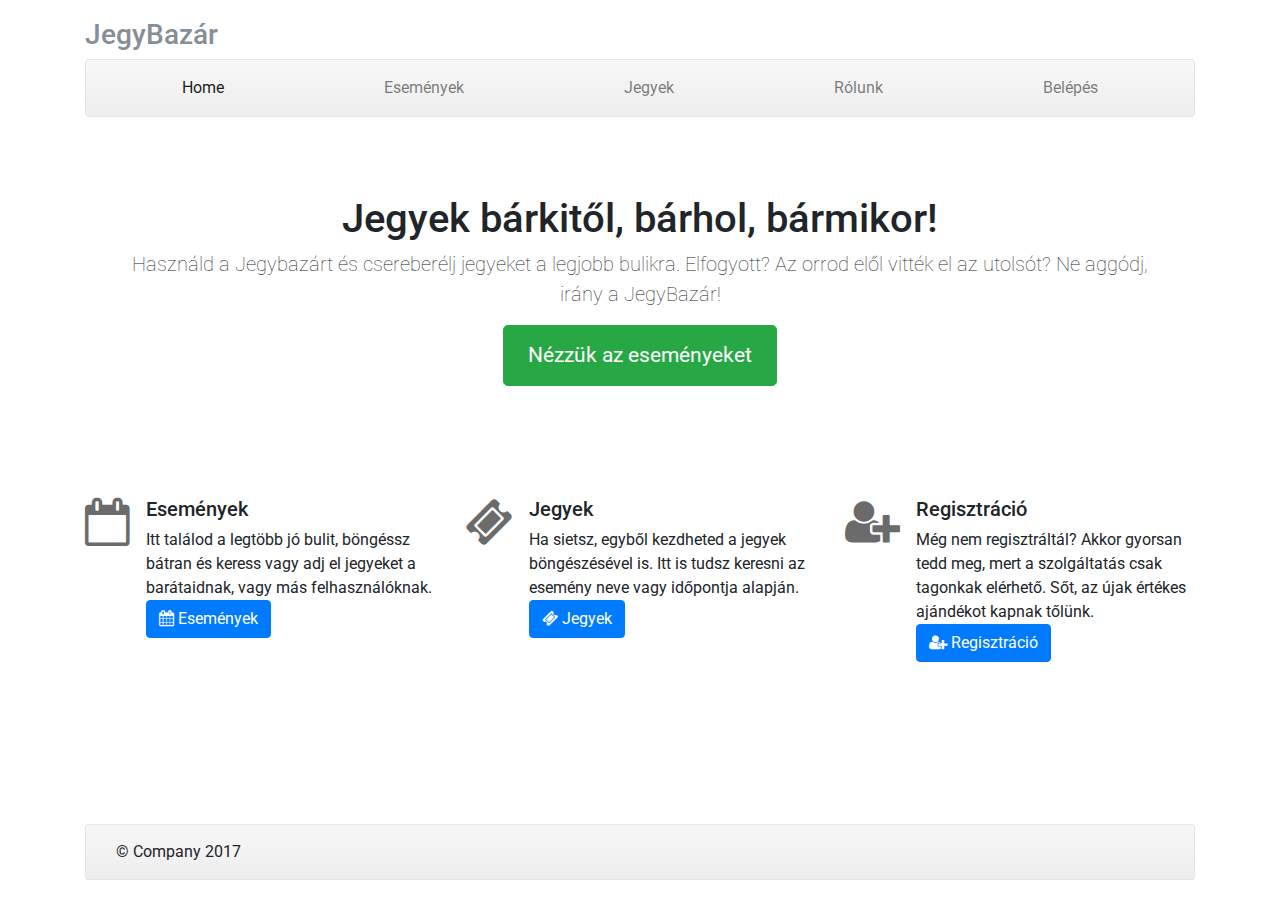
<file: index.html>
<!DOCTYPE html>
<html>

<head>
  <meta charset="utf-8">
  <meta name="viewport" content="width=device-width, initial-scale=1, shrink-to-fit=no">
  <meta name="description" content="">
  <meta name="author" content="">

  <title>JegyBazár</title>

  <!-- Bootstrap core CSS -->
  <link href="lib/bootstrap/css/bootstrap.min.css" rel="stylesheet">

  <!-- Custom styles for this template -->
  <link href="css/style.css" rel="stylesheet">

</head>

<body>

  <div class="container">

    <div class="masthead">
      <h3 class="text-muted">JegyBazár</h3>

      <nav class="navbar navbar-expand-md navbar-light bg-light rounded mb-3">
        <button class="navbar-toggler" type="button" data-toggle="collapse" data-target="#navbarCollapse" aria-controls="navbarCollapse" aria-expanded="false" aria-label="Toggle navigation">
            <span class="navbar-toggler-icon"></span>
          </button>
        <div class="collapse navbar-collapse" id="navbarCollapse">
          <ul class="navbar-nav text-md-center nav-justified w-100">
            <li class="nav-item active">
              <a class="nav-link" href="index.html">Home <span class="sr-only">(current)</span></a>
            </li>
            <li class="nav-item">
              <a class="nav-link" data-prop="opacity" data-value="0" data-speed="1000" href="events.html">Események</a>
            </li>
            <li class="nav-item">
              <a class="nav-link" data-prop="opacity" data-value="0.5" data-speed="1500" href="tickets.html">Jegyek</a>
            </li>
            <li class="nav-item">
              <a class="nav-link" href="about.html">Rólunk</a>
            </li>
            <li class="nav-item">
              <a class="nav-link" href="login.html">Belépés</a>
            </li>
          </ul>
        </div>
      </nav>
    </div>

    <!-- Jumbotron -->
    <div class="jumbotron">
      <h1>Jegyek bárkitől, bárhol, bármikor!</h1>
      <p class="lead">Használd a Jegybazárt és csereberélj jegyeket a legjobb bulikra. Elfogyott? Az orrod elől vitték el az utolsót? Ne aggódj, irány a JegyBazár!
      </p>
      <p>
        <a class="btn btn-lg btn-success" href="events.html" role="button">
                Nézzük az eseményeket
            </a>
      </p>
    </div>

    <!-- Example row of columns -->
    <div class="row">
      <!-- Events object. -->
      <div class="media col-lg-4">
        <i class="fa fa-calendar-o d-flex mr-3 home-media-icon" aria-hidden="true"></i>
        <div class="media-body">
          <h5 class="mt-0">Események</h5> Itt találod a legtöbb jó bulit, böngéssz bátran és keress vagy adj el jegyeket a barátaidnak, vagy más felhasználóknak.
          <p>
            <a class="btn btn-primary" href="events.html" role="button">
                <i class="fa fa-calendar" aria-hidden="true"></i> Események
              </a>
          </p>
        </div>
      </div>
      <!-- Tickets. -->
      <div class="media col-lg-4">
        <i class="fa fa-ticket d-flex mr-3 home-media-icon" aria-hidden="true"></i>
        <div class="media-body">
          <h5 class="mt-0">Jegyek</h5> Ha sietsz, egyből kezdheted a jegyek böngészésével is. Itt is tudsz keresni az esemény neve vagy időpontja alapján.
          <p>
            <a class="btn btn-primary" href="tickets.html" role="button">
                <i class="fa fa-ticket" aria-hidden="true"></i> Jegyek
              </a>
          </p>
        </div>
      </div>
      <!-- Registration. -->
      <div class="media col-lg-4">
        <i class="fa fa-user-plus d-flex mr-3 home-media-icon" aria-hidden="true"></i>
        <div class="media-body">
          <h5 class="mt-0">Regisztráció</h5> Még nem regisztráltál? Akkor gyorsan tedd meg, mert a szolgáltatás csak tagonkak elérhető. Sőt, az újak értékes ajándékot kapnak tőlünk.
          <p>
            <a class="btn btn-primary" href="register.html" role="button">
                <i class="fa fa-user-plus" aria-hidden="true"></i> Regisztráció
              </a>
          </p>
        </div>
      </div>
    </div>


  </div>
  <!-- /container -->

  <div class="container footer-container">
    <!-- Site footer -->
    <footer class="footer">
      <p>&copy; Company 2017</p>
    </footer>
  </div>


  <!-- Bootstrap core JavaScript
    ================================================== -->
  <!-- Placed at the end of the document so the pages load faster -->
  <script src="https://ajax.googleapis.com/ajax/libs/jquery/3.3.1/jquery.min.js"></script>
  <script src="lib/popper.min.js"></script>
  <script src="lib/bootstrap/js/bootstrap.min.js"></script>
  <script src="js/main.js">

  </script>
</body>

</html>
</file>
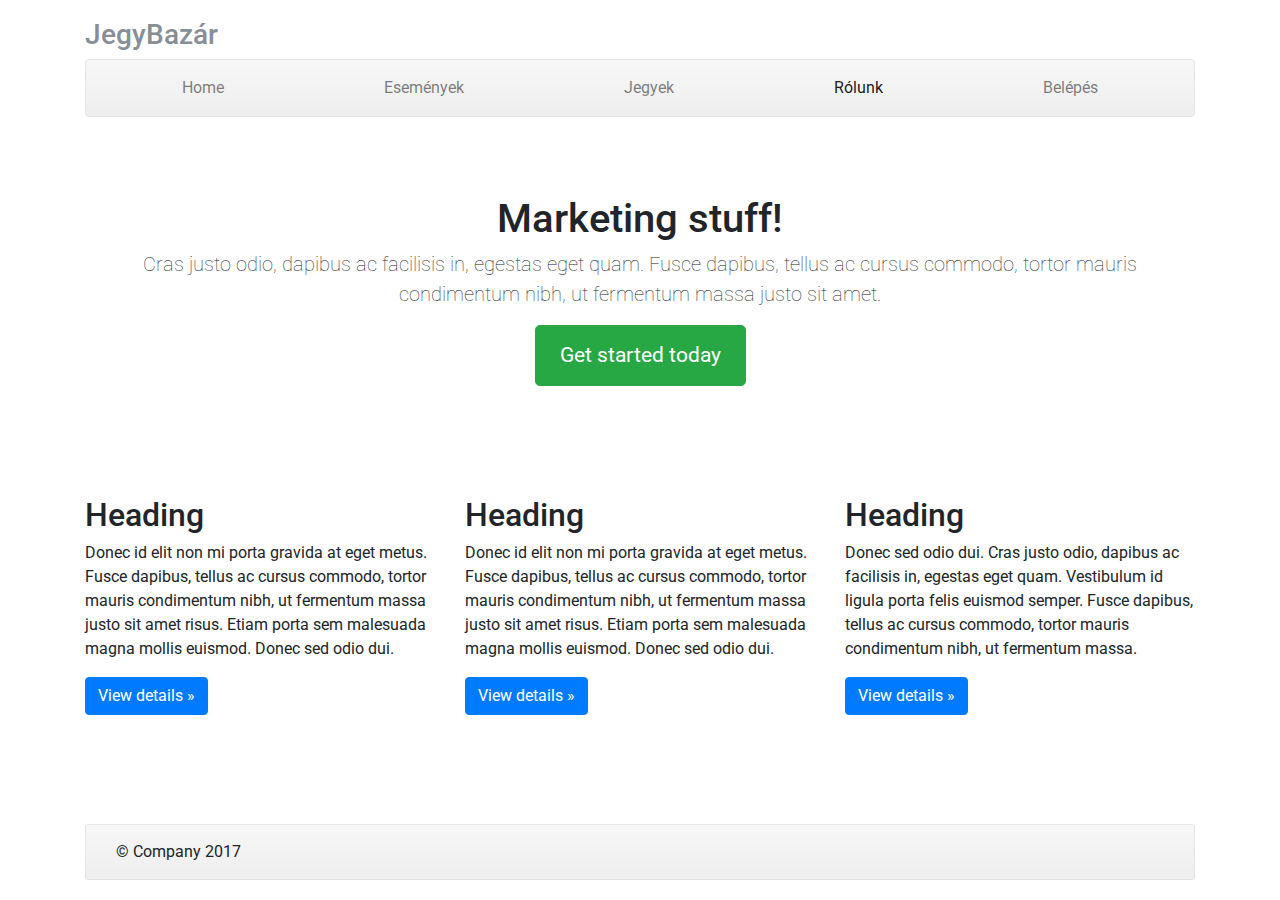
<file: about.html>
<!DOCTYPE html>
<html>
  <head>
    <meta charset="utf-8">
    <meta name="viewport" content="width=device-width, initial-scale=1, shrink-to-fit=no">
    <meta name="description" content="">
    <meta name="author" content="">

    <title>JegyBazár</title>

    <!-- Bootstrap core CSS -->
    <link href="lib/bootstrap/css/bootstrap.min.css" rel="stylesheet">

    <!-- Custom styles for this template -->
    <link href="css/style.css" rel="stylesheet">
  </head>

  <body>

    <div class="container">

      <div class="masthead">
        <h3 class="text-muted">JegyBazár</h3>

        <nav class="navbar navbar-expand-md navbar-light bg-light rounded mb-3">
          <button class="navbar-toggler" type="button" data-toggle="collapse" data-target="#navbarCollapse" aria-controls="navbarCollapse" aria-expanded="false" aria-label="Toggle navigation">
            <span class="navbar-toggler-icon"></span>
          </button>
          <div class="collapse navbar-collapse" id="navbarCollapse">
            <ul class="navbar-nav text-md-center nav-justified w-100">
              <li class="nav-item">
                <a class="nav-link" href="index.html">Home <span class="sr-only">(current)</span></a>
              </li>
              <li class="nav-item">
                <a class="nav-link" href="events.html">Események</a>
              </li>
              <li class="nav-item">
                <a class="nav-link" href="tickets.html">Jegyek</a>
              </li>
              <li class="nav-item active">
                <a class="nav-link" href="about.html">Rólunk</a>
              </li>
              <li class="nav-item">
                <a class="nav-link" href="login.html">Belépés</a>
              </li>
            </ul>
          </div>
        </nav>
      </div>

      <!-- Jumbotron -->
      <div class="jumbotron">
        <h1>Marketing stuff!</h1>
        <p class="lead">Cras justo odio, dapibus ac facilisis in, egestas eget quam. Fusce dapibus, tellus ac cursus commodo, tortor mauris condimentum nibh, ut fermentum massa justo sit amet.</p>
        <p><a class="btn btn-lg btn-success" href="#" role="button">Get started today</a></p>
      </div>

      <!-- Example row of columns -->
      <div class="row">
        <div class="col-lg-4">
          <h2>Heading</h2>
          <p>Donec id elit non mi porta gravida at eget metus. Fusce dapibus, tellus ac cursus commodo, tortor mauris condimentum nibh, ut fermentum massa justo sit amet risus. Etiam porta sem malesuada magna mollis euismod. Donec sed odio dui. </p>
          <p><a class="btn btn-primary" href="#" role="button">View details &raquo;</a></p>
        </div>
        <div class="col-lg-4">
          <h2>Heading</h2>
          <p>Donec id elit non mi porta gravida at eget metus. Fusce dapibus, tellus ac cursus commodo, tortor mauris condimentum nibh, ut fermentum massa justo sit amet risus. Etiam porta sem malesuada magna mollis euismod. Donec sed odio dui. </p>
          <p><a class="btn btn-primary" href="#" role="button">View details &raquo;</a></p>
        </div>
        <div class="col-lg-4">
          <h2>Heading</h2>
          <p>Donec sed odio dui. Cras justo odio, dapibus ac facilisis in, egestas eget quam. Vestibulum id ligula porta felis euismod semper. Fusce dapibus, tellus ac cursus commodo, tortor mauris condimentum nibh, ut fermentum massa.</p>
          <p><a class="btn btn-primary" href="#" role="button">View details &raquo;</a></p>
        </div>
      </div>

    </div> <!-- /container -->

    <div class="container footer-container">
      <!-- Site footer -->
      <footer class="footer">
        <p>&copy; Company 2017</p>
      </footer>
    </div>


    <!-- Bootstrap core JavaScript
    ================================================== -->
    <!-- Placed at the end of the document so the pages load faster -->
    <!-- <script src="lib/jquery-3.2.1.slim.min.js"></script> -->
    <script src="https://ajax.googleapis.com/ajax/libs/jquery/3.3.1/jquery.min.js"></script>
    <script src="lib/popper.min.js"></script>
    <script src="lib/bootstrap/js/bootstrap.min.js"></script>
  </body>
</html>
</file>
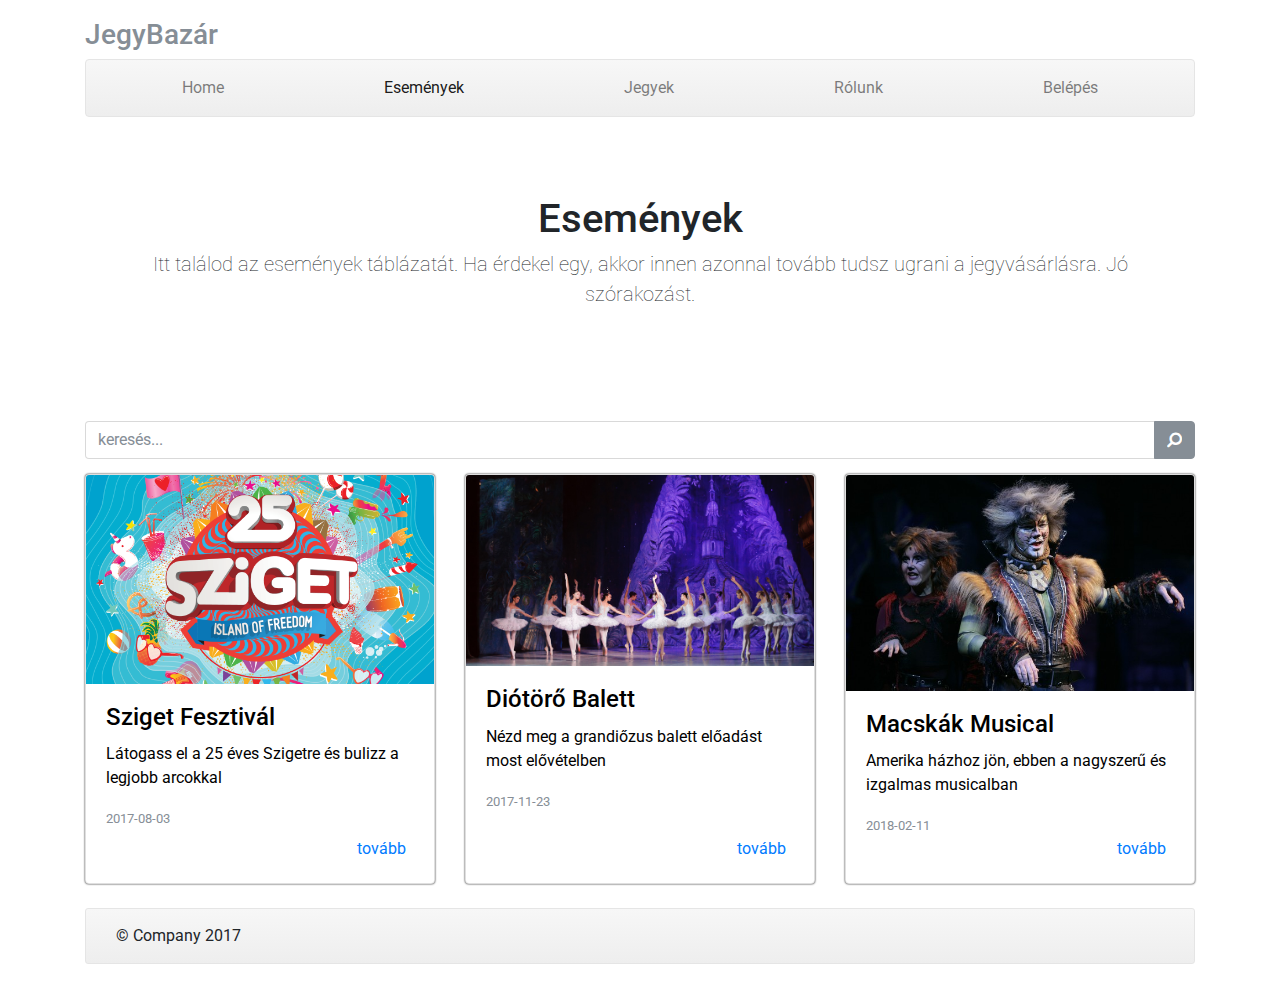
<file: events.html>
<!DOCTYPE html>
<html>
  <head>
    <meta charset="utf-8">
    <meta name="viewport" content="width=device-width, initial-scale=1, shrink-to-fit=no">
    <meta name="description" content="">
    <meta name="author" content="">

    <title>JegyBazár | Események</title>

    <!-- Bootstrap core CSS -->
    <link href="lib/bootstrap/css/bootstrap.min.css" rel="stylesheet">

    <!-- Custom styles for this template -->
    <link href="css/style.css" rel="stylesheet">
  </head>

  <body>

    <div class="container">

      <div class="masthead">
        <h3 class="text-muted">JegyBazár</h3>

        <nav class="navbar navbar-expand-md navbar-light bg-light rounded mb-3">
          <button class="navbar-toggler" type="button" data-toggle="collapse" data-target="#navbarCollapse" aria-controls="navbarCollapse" aria-expanded="false" aria-label="Toggle navigation">
            <span class="navbar-toggler-icon"></span>
          </button>
          <div class="collapse navbar-collapse" id="navbarCollapse">
            <ul class="navbar-nav text-md-center nav-justified w-100">
              <li class="nav-item">
                <a class="nav-link" href="index.html">Home <span class="sr-only">(current)</span></a>
              </li>
              <li class="nav-item active">
                <a class="nav-link" href="events.html">Események</a>
              </li>
              <li class="nav-item">
                <a class="nav-link" href="tickets.html">Jegyek</a>
              </li>
              <li class="nav-item">
                <a class="nav-link" href="about.html">Rólunk</a>
              </li>
              <li class="nav-item">
                <a class="nav-link" href="login.html">Belépés</a>
              </li>
            </ul>
          </div>
        </nav>
      </div>

      <!-- Jumbotron -->
      <div class="jumbotron">
        <h1>Események</h1>
        <p class="lead">Itt találod az események táblázatát.
          Ha érdekel egy, akkor innen azonnal tovább tudsz ugrani a
          jegyvásárlásra. Jó szórakozást.
        </p>
        <p></p>
      </div>

      <div class="row events-search-row">
        <div class="col-12">
          <div class="input-group">
            <input type="text" class="form-control" placeholder="keresés..." aria-label="keresés">
            <span class="input-group-btn">
              <button class="btn btn-secondary" type="button">
                <i class="fa fa-search"></i>
              </button>
            </span>
          </div>
        </div>
      </div>

      <!-- Example row of columns -->
      <!--
      <div class="row">
          <table class="table table-striped">
              <thead>
                <tr>
                  <th>#</th>
                  <th>Esemény</th>
                  <th>Időpont</th>
                  <th>Helyszín</th>
                  <th></th>
                </tr>
              </thead>
              <tbody>
                <tr>
                  <th scope="row">1</th>
                  <td>Sziget Fesztivál</td>
                  <td>2018-08-03</td>
                  <td>Hajógyári Sziget</td>
                  <td>
                    <a href="#" class="btn btn-primary btn-sm">
                      tovább <i class="fa fa-arrow-right" aria-hidden="true"></i>
                    </a>
                  </td>
                </tr>
                <tr>
                  <th scope="row">2</th>
                  <td>Diótörő</td>
                  <td>2017-10-21</td>
                  <td>Operaház</td>
                  <td>
                    <a href="#" class="btn btn-primary btn-sm">
                      tovább <i class="fa fa-arrow-right" aria-hidden="true"></i>
                    </a>
                  </td>
                </tr>
                <tr>
                  <th scope="row">3</th>
                  <td>Macskák</td>
                  <td>2017-10-22</td>
                  <td>Vígszínház</td>
                  <td>
                    <a href="#" class="btn btn-primary btn-sm">
                      tovább <i class="fa fa-arrow-right" aria-hidden="true"></i>
                    </a>
                  </td>
                </tr>
              </tbody>
            </table>
      </div>
      -->

    <div class="card-deck events-card-deck">
      <a href="tickets.html?event=1" class="card col-4">
          <img class="card-img-top" src="img/sziget.png" alt="Card image cap">
          <div class="card-body">
            <h4 class="card-title">Sziget Fesztivál</h4>
            <p class="card-text">Látogass el a 25 éves Szigetre és bulizz a legjobb arcokkal</p>
            <p class="card-text"><small class="text-muted">2017-08-03</small></p>
            <button class="btn btn-link float-right">tovább</button>
          </div>
        </a>
        <a href="tickets.html?event=2" class="card col-4">
          <img class="card-img-top" src="img/diotoro.jpg" alt="Card image cap">
          <div class="card-body">
            <h4 class="card-title">Diótörő Balett</h4>
            <p class="card-text">Nézd meg a grandiőzus balett előadást most elővételben</p>
            <p class="card-text"><small class="text-muted">2017-11-23</small></p>
            <p><button class="btn btn-link float-right">tovább</button></p>
          </div>
        </a>
        <a href="tickets.html?event=3" class="card col-4">
          <img class="card-img-top" src="img/macskak.jpg" alt="Card image cap">
          <div class="card-body">
            <h4 class="card-title">Macskák Musical</h4>
            <p class="card-text">Amerika házhoz jön, ebben a nagyszerű és izgalmas musicalban</p>
            <p class="card-text"><small class="text-muted">2018-02-11</small></p>
            <p><button class="btn btn-link float-right">tovább</button></p>
          </div>
        </a>
    </div>

    </div> <!-- /container -->

    <div class="container footer-container">
      <!-- Site footer -->
      <footer class="footer">
        <p>&copy; Company 2017</p>
      </footer>
    </div>


    <!-- Bootstrap core JavaScript
    ================================================== -->
    <!-- Placed at the end of the document so the pages load faster -->
    <!-- <script src="lib/jquery-3.2.1.slim.min.js"></script> -->
    <script src="https://ajax.googleapis.com/ajax/libs/jquery/3.3.1/jquery.min.js"></script>
    <script src="lib/popper.min.js"></script>
    <script src="lib/bootstrap/js/bootstrap.min.js"></script>
    <script src="js/main.js"></script>
  </body>
</html>
</file>
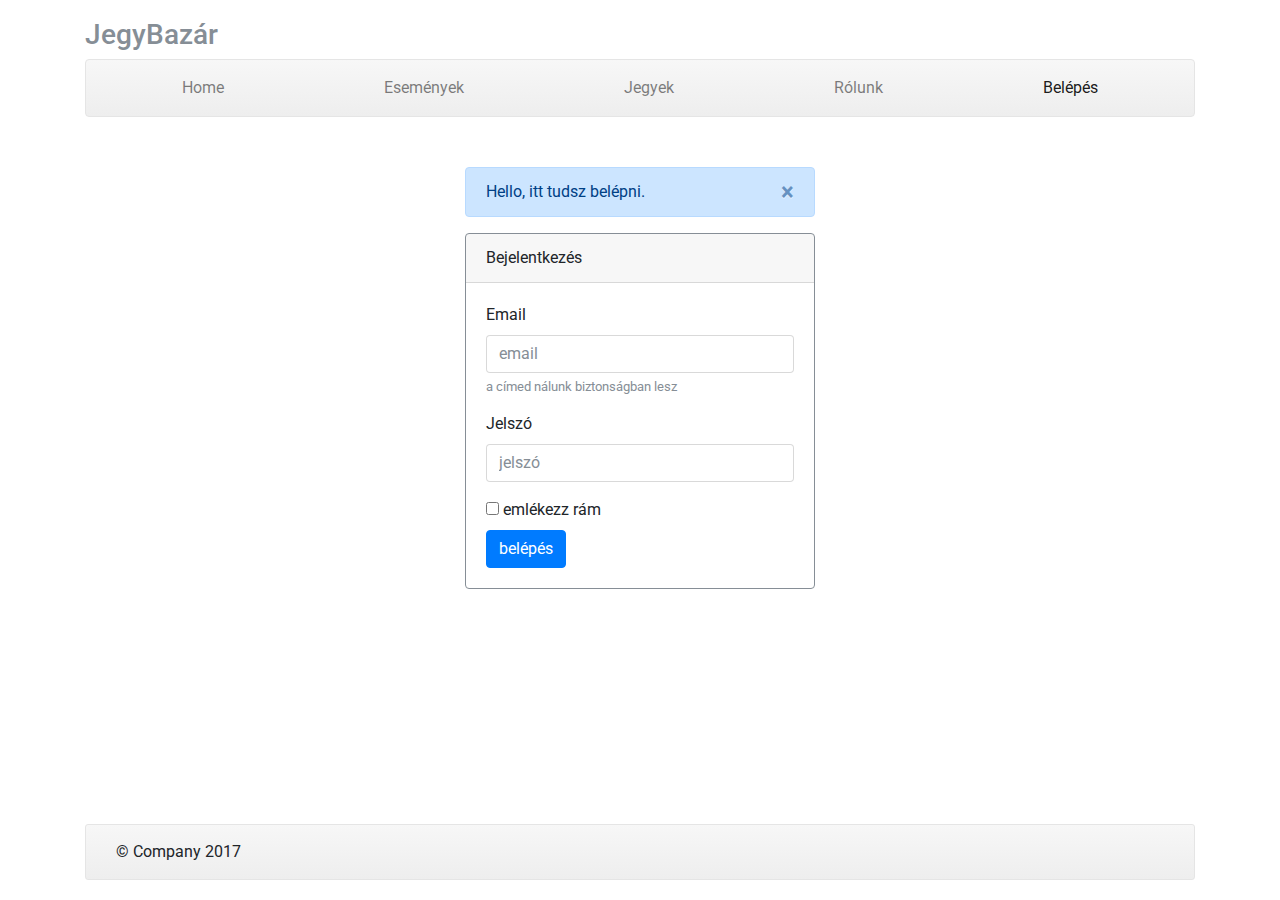
<file: login.html>
<!DOCTYPE html>
<html>
  <head>
    <meta charset="utf-8">
    <meta name="viewport" content="width=device-width, initial-scale=1, shrink-to-fit=no">
    <meta name="description" content="">
    <meta name="author" content="">

    <title>JegyBazár | Bejelentkezés</title>

    <!-- Bootstrap core CSS -->
    <link href="lib/bootstrap/css/bootstrap.min.css" rel="stylesheet">

    <!-- Custom styles for this template -->
    <link href="css/style.css" rel="stylesheet">
  </head>

  <body>

    <div class="container">

      <div class="masthead">
        <h3 class="text-muted">JegyBazár</h3>

        <nav class="navbar navbar-expand-md navbar-light bg-light rounded mb-3">
          <button class="navbar-toggler" type="button" data-toggle="collapse" data-target="#navbarCollapse" aria-controls="navbarCollapse" aria-expanded="false" aria-label="Toggle navigation">
            <span class="navbar-toggler-icon"></span>
          </button>
          <div class="collapse navbar-collapse" id="navbarCollapse">
            <ul class="navbar-nav text-md-center nav-justified w-100">
              <li class="nav-item">
                <a class="nav-link" href="index.html">Home <span class="sr-only">(current)</span></a>
              </li>
              <li class="nav-item">
                <a class="nav-link" href="events.html">Események</a>
              </li>
              <li class="nav-item">
                <a class="nav-link" href="tickets.html">Jegyek</a>
              </li>
              <li class="nav-item">
                <a class="nav-link" href="about.html">Rólunk</a>
              </li>
              <li class="nav-item active">
                <a class="nav-link" href="login.html">Belépés</a>
              </li>
            </ul>
          </div>
        </nav>
      </div>

      <!-- Login form. -->
      <div class="row justify-content-center row-login-form">
        <div class="col-10 col-sm-8 col-md-6 col-lg-4">
          <!-- Alert message. -->
          <div class="alert alert-primary alert-dismissible fade show" role="alert">
            <button type="button" class="close" data-dismiss="alert" aria-label="Close">
              <span aria-hidden="true">&times;</span>
            </button>
            <span class="alert-message">Hello, itt tudsz belépni.</span>
          </div>

          <div class="card border-secondary">
            <div class="card-header">Bejelentkezés</div>
            <div class="card-body">
              <form id="loginForm" novalidate>
                <div class="form-group">
                  <label for="loginEmail">Email</label>
                  <input title="hibás email cím" name="loginEmail" type="email" class="form-control" id="loginEmail" placeholder="email">
                  <small id="emailHelp" class="form-text text-muted">a címed nálunk biztonságban lesz</small>
                </div>
                <div class="form-group">
                  <label for="loginPassword">Jelszó</label>
                  <input name="loginPassword" type="password" class="form-control" id="loginPassword" placeholder="jelszó">
                </div>
                <div class="form-check">
                  <label class="form-check-label">
                    <input name="rememberMe" type="checkbox" class="form-check-input">
                    emlékezz rám
                  </label>
                </div>
                <button type="submit" class="btn btn-primary">belépés</button>
              </form>
            </div>
          </div>


        </div>
      </div>
      <!-- /Login form. -->

    </div> <!-- /container -->

    <div class="container footer-container">
      <!-- Site footer -->
      <footer class="footer">
        <p>&copy; Company 2017</p>
      </footer>
    </div>


    <!-- Bootstrap core JavaScript
    ================================================== -->
    <!-- Placed at the end of the document so the pages load faster -->
    <!-- <script src="lib/jquery-3.2.1.slim.min.js"></script> -->
    <script src="https://ajax.googleapis.com/ajax/libs/jquery/3.3.1/jquery.min.js"></script>
    <script src="lib/popper.min.js"></script>
    <script src="lib/bootstrap/js/bootstrap.min.js"></script>
    <script src="js/main.js">

    </script>
  </body>
</html>
</file>
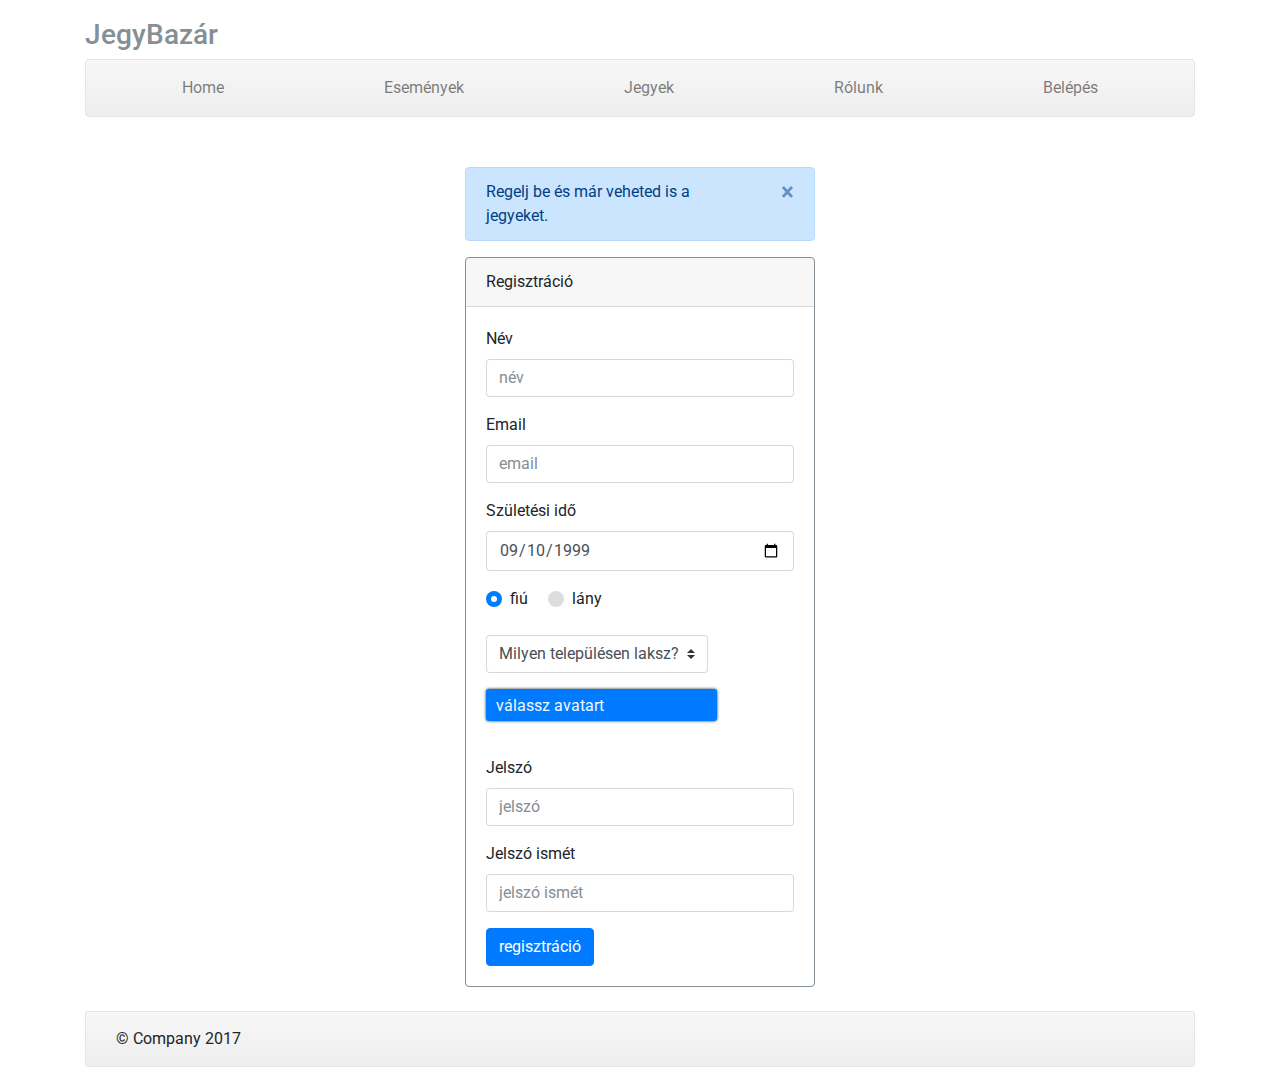
<file: register.html>
<!DOCTYPE html>
<html>
  <head>
    <meta charset="utf-8">
    <meta name="viewport" content="width=device-width, initial-scale=1, shrink-to-fit=no">
    <meta name="description" content="">
    <meta name="author" content="">

    <title>JegyBazár | Regisztráció</title>

    <!-- Bootstrap core CSS -->
    <link href="lib/bootstrap/css/bootstrap.min.css" rel="stylesheet">

    <!-- Custom styles for this template -->
    <link href="css/style.css" rel="stylesheet">
  </head>

  <body>

    <div class="container">

      <div class="masthead">
        <h3 class="text-muted">JegyBazár</h3>

        <nav class="navbar navbar-expand-md navbar-light bg-light rounded mb-3">
          <button class="navbar-toggler" type="button" data-toggle="collapse" data-target="#navbarCollapse" aria-controls="navbarCollapse" aria-expanded="false" aria-label="Toggle navigation">
            <span class="navbar-toggler-icon"></span>
          </button>
          <div class="collapse navbar-collapse" id="navbarCollapse">
            <ul class="navbar-nav text-md-center nav-justified w-100">
              <li class="nav-item">
                <a class="nav-link" href="index.html">Home <span class="sr-only">(current)</span></a>
              </li>
              <li class="nav-item">
                <a class="nav-link" href="events.html">Események</a>
              </li>
              <li class="nav-item">
                <a class="nav-link" href="tickets.html">Jegyek</a>
              </li>
              <li class="nav-item">
                <a class="nav-link" href="about.html">Rólunk</a>
              </li>
              <li class="nav-item">
                <a class="nav-link" href="login.html">Belépés</a>
              </li>
            </ul>
          </div>
        </nav>
      </div>

      <!-- Login form. -->
      <div class="row justify-content-center row-login-form">
        <div class="col-10 col-sm-8 col-md-6 col-lg-4">
          <!-- Alert message. -->
          <div class="alert alert-primary alert-dismissible fade show" role="alert">
            <button type="button" class="close" data-dismiss="alert" aria-label="Close">
              <span aria-hidden="true">&times;</span>
            </button>
            Regelj be és már veheted is a jegyeket.
          </div>

          <div class="card border-secondary">
            <div class="card-header">Regisztráció</div>
            <div class="card-body">
              <form id="registerForm">
                <div class="form-group">
                  <label for="registerName">Név</label>
                  <input required name="registerName" class="form-control" id="registerName" placeholder="név">
                </div>
                <div class="form-group">
                  <label for="registerEmail">Email</label>
                  <input required name="registerEmail" type="email" class="form-control" id="registerEmail" placeholder="email">
                </div>

                <div class="form-group">
                  <label for="birthDate">Születési idő</label>
                  <input name="registerBirthDate" type="date" class="form-control" id="birthDate"
                    value="1999-09-10" max="2000-01-01" required>
                </div>

                <div class="form-group">
                    <label class="custom-control custom-radio">
                      <input id="radio1" name="sex" type="radio" value="1" class="custom-control-input" checked>
                      <span class="custom-control-indicator"></span>
                      <span class="custom-control-description">fiú</span>
                    </label>
                    <label class="custom-control custom-radio">
                      <input id="radio2" name="sex" type="radio" value="2" class="custom-control-input">
                      <span class="custom-control-indicator"></span>
                      <span class="custom-control-description">lány</span>
                    </label>
                </div>
                <div class="form-group">
                    <select name="location" class="custom-select">
                      <option value="notset" selected>Milyen településen laksz?</option>
                      <option value="1">Főváros</option>
                      <option value="2">Megyeszékhely</option>
                      <option value="3">Kistelepülés</option>
                    </select>
                </div>

                <div class="form-group">
                    <label class="cherry-custom-file">
                      <input name="avatar" type="file" id="file2">
                      <span class="file-name">válassz avatart</span>
                    </label>
                </div>

                <div class="form-group">
                  <label for="registerPassword">Jelszó</label>
                  <input
                    pattern="(?=.*\d)(?=.*[a-z])(?=.*[A-Z]).{8,20}" required
                    title="kis, nagybetű és szám, legalább nyolc karakter hosszan"
                    name="registerPassword" type="password" class="form-control" id="registerPassword" placeholder="jelszó">
                </div>
                <div class="form-group">
                  <label for="registerPassword2">Jelszó ismét</label>
                  <input name="registerPassword2" required type="password" class="form-control" id="registerPassword2" placeholder="jelszó ismét">
                </div>
                <button type="submit" class="btn btn-primary">regisztráció</button>
              </form>
            </div>
          </div>


        </div>
      </div>
      <!-- /Login form. -->

    </div> <!-- /container -->

    <div class="container footer-container">
      <!-- Site footer -->
      <footer class="footer">
        <p>&copy; Company 2017</p>
      </footer>
    </div>


    <!-- Bootstrap core JavaScript
    ================================================== -->
    <!-- Placed at the end of the document so the pages load faster -->
    <!-- <script src="lib/jquery-3.2.1.slim.min.js"></script> -->
    <script src="https://ajax.googleapis.com/ajax/libs/jquery/3.3.1/jquery.min.js"></script>
    <script src="lib/popper.min.js"></script>
    <script src="lib/bootstrap/js/bootstrap.min.js"></script>
    <script src="js/main.js"></script>
  </body>
</html>
</file>
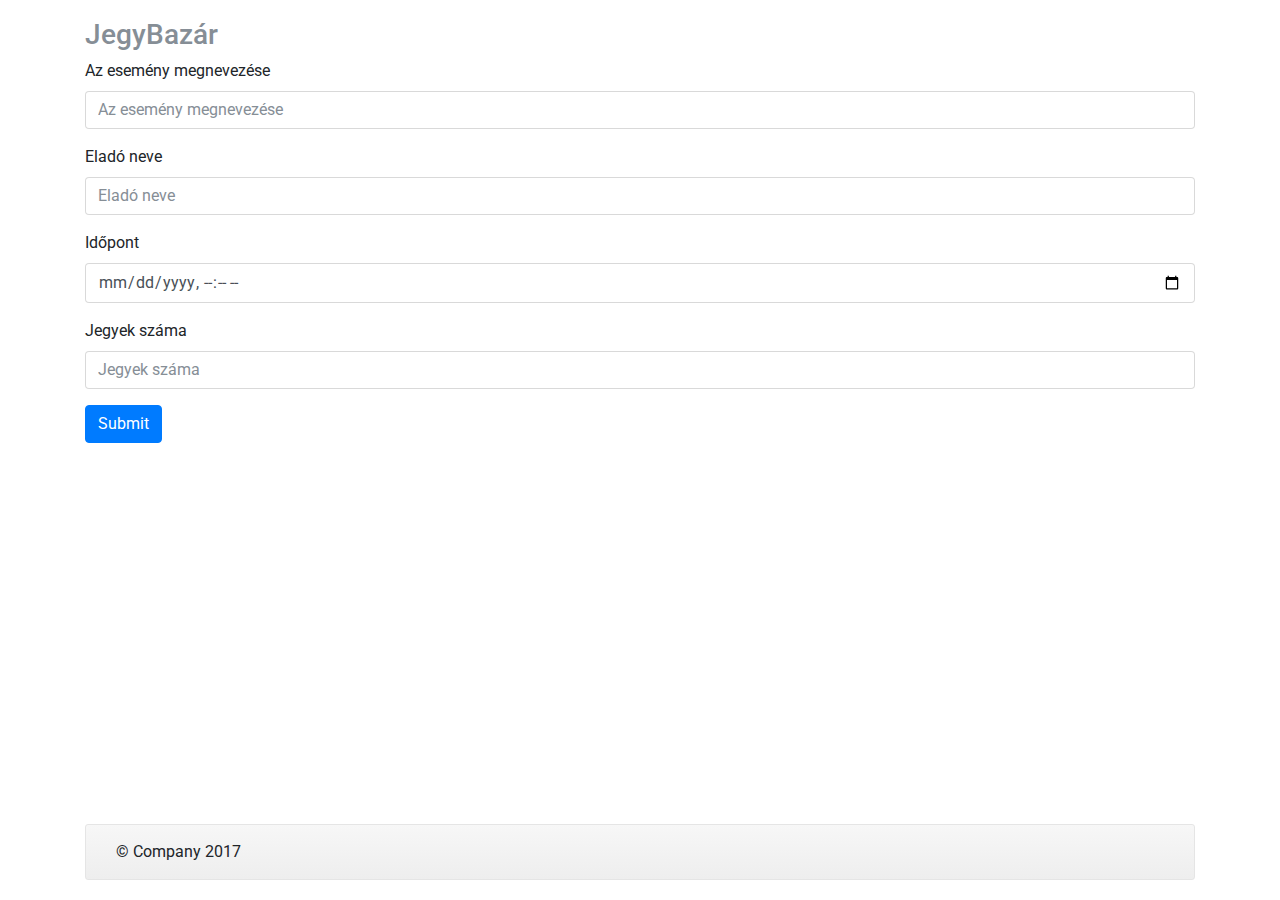
<file: playground/new_ticket.html>
<!DOCTYPE html>
<html>

<head>
  <meta charset="utf-8">
  <meta name="viewport" content="width=device-width, initial-scale=1, shrink-to-fit=no">
  <meta name="description" content="">
  <meta name="author" content="">

  <title>JegyBazár</title>

  <!-- Bootstrap core CSS -->
  <link href="../lib/bootstrap/css/bootstrap.min.css" rel="stylesheet">

  <!-- Custom styles for this template -->
  <link href="../css/style.css" rel="stylesheet">
</head>

<body>

  <div class="container">

    <div class="masthead">
      <h3 class="text-muted">JegyBazár</h3>
    </div>
    <form id="new-ticket-form" novalidate>
      <div class="form-group">
        <label for="event-name">Az esemény megnevezése</label>
        <input type="text" class="form-control" id="event-name" name="event" aria-describedby="emailHelp" placeholder="Az esemény megnevezése" required>
      </div>
      <div class="form-group">
        <label for="seller-name">Eladó neve</label>
        <input type="text" class="form-control" id="seller-name" name="seller" placeholder="Eladó neve" required>
      </div>
      <div class="form-group">
        <label for="time">Időpont</label>
        <input type="datetime-local" class="form-control" id="time" name="time" placeholder="Időpont" required>
      </div>
      <div class="form-group">
        <label for="pcs">Jegyek száma</label>
        <input type="number" class="form-control" id="pcs" name="pcs" placeholder="Jegyek száma" required>
      </div>
      <button type="submit" class="btn btn-primary">Submit</button>
    </form>
    <!--  teszt adatok lekérdezése -->
    <div id="ticket-list">
      <pre></pre>
    </div>
    <!--  end teszt adatok lekérdezése -->
  </div>
  <!-- /container -->

  <div class="container footer-container">
    <!-- Site footer -->
    <footer class="footer">
      <p>&copy; Company 2017</p>
    </footer>
  </div>

  <div class="templates" style="display:none;">
    <table>
      <tr class="ticket-row">
        <td></td>
        <td data-toggle="tooltip" data-html="true" data-placement="bottom" title="<strong>Még 3 napig lehet licitálni</strong><br/>az esemény megtekintéséhez kattints ide">
          <a href="event.html?id=1">Sziget fesztivál</a></td>
        <td>2018.08.03. 13:00</td>
        <td class="d-none d-md-table-cell">Példa Jóska</td>
        <td class="text-right d-none d-md-table-cell">3 db.</td>
        <td>
          <a href="bid.html?id=1">tovább a licithez</a>
        </td>
      </tr>
    </table>
  </div>

  <!-- Bootstrap core JavaScript
    ================================================== -->
  <!-- Placed at the end of the document so the pages load faster -->
  <!-- <script src="lib/jquery-3.2.1.slim.min.js"></script> -->
  <script src="https://ajax.googleapis.com/ajax/libs/jquery/3.3.1/jquery.min.js"></script>
  <script src="../lib/popper.min.js"></script>
  <script src="../lib/bootstrap/js/bootstrap.min.js"></script>
  <script src="../js/main.js"></script>
  <script type="text/javascript">
    //  távoli server url
    var RESTURL = "http://localhost:3000";

    function showAlert( beforeElem, type, text) {
      var formAlertId = "form-alert";

      $("#"+formAlertId).remove();

      $('<div class="alert alert-' + type + '" id="' + formAlertId + '" role="alert">' + text + '</div>')
        .insertBefore(beforeElem).fadeIn();

      setTimeout(function () {
        $("#"+formAlertId).fadeOut( function () {
          $(this).remove();
        });
      }, 3000);
    }

    function refreshTicketList() {
      $.getJSON(RESTURL+"/tickets?_sort=id&_order=desc").done(
        function ( ticketList) {
          $("#ticket-list > pre")[0].innerText = JSON.stringify(ticketList, null, 2);
      });
    }

    function disableButton( button ) {
      button.prop("disabled", true);
    }

    function enableButton( button ) {
      button.prop("disabled", false);
    }

    function disableInputs( inputs ) {
      inputs.prop("disabled",true);
    }

    function enableInputs( inputs ) {
      inputs.prop("disabled",false);
    }

    $(document).ready( function () {

      // adatok kiiratása a form alá
      refreshTicketList();

      $("#new-ticket-form").submit(
        function(event) {
          // beépített submit esemény megállítása
          event.preventDefault();

          // jquery form elem
          var newTicketFormElem = $(this);
          // bongeszo native form elem
          var newTicketFormNativElem = newTicketFormElem[0];

          // check html5 validator beindítása, mi kezeljük le
          if (newTicketFormNativElem.checkValidity() === true) {
            // Itt valid az űrlapom
            var serializedFormArray = newTicketFormElem.serializeArray();
            var data = {};
            $(serializedFormArray).each( function( index, elem) {
              data[elem["name"]] = elem["value"];
            });

            var inputs = $("input", newTicketFormElem);
            var button = $("button", newTicketFormElem);
            disableInputs(inputs);
            disableButton(button);

            $.ajax({
              type: "POST",
              url: RESTURL+"/tickets",
              "data": data,
              dataType: "json"
            }).done(function( returnData){
              console.log("returnData =>", returnData);
              newTicketFormElem.removeClass("was-validated");
              newTicketFormNativElem.reset();
              enableInputs(inputs);
              enableButton(button);
              showAlert(newTicketFormElem,"success","Sikeres mentés");
              refreshTicketList();
            }).fail(function( ){
              enableInputs(inputs);
              enableButton(button);
              showAlert(newTicketFormElem,"warning","Hiba a szerveren!");
            });

          }

          if (newTicketFormElem.hasClass("was-validated") === false) {
            newTicketFormElem.addClass("was-validated");
          }
        }
      );
    });
  </script>
</body>

</html>
</file>
<file: css/style.css>
@import url('https://fonts.googleapis.com/css?family=Roboto');
@import url('../lib/font-awesome-4.7.0/css/font-awesome.min.css');
body {
    padding-top: 20px;
    padding-bottom: 100px;
    font-family: 'Roboto', sans-serif;
    position: absolute;
    top: 0;
    right: 0;
    left: 0;
    min-height: 100%;
  }

.container {
  position: relative;
}

.footer-container {
  position: absolute;
  bottom: 0;
  left: 0;
  right: 0;
}

footer.footer {
  padding: 15px 15px 15px 30px;
  margin: 20px 0;
  border: 1px solid #e5e5e5;
  bottom: 0;
  width: 100%;
  background-image: linear-gradient(to bottom, #f7f7f7 0%,#eee 100%);
  border-radius: 3px;
}

footer.footer p {
  margin: 0;
}

  /* Main marketing message and sign up button */
  .jumbotron {
    text-align: center;
    background-color: transparent;
  }
  .jumbotron .btn {
    padding: 14px 24px;
    font-size: 21px;
  }

  .navbar {
    background-image: -webkit-gradient(linear, left top, left bottom, from(#f7f7f7),to(#eee));
    background-image: -webkit-linear-gradient(top, #f7f7f7 0%,#eee 100%);
    background-image: -o-linear-gradient(top, #f7f7f7 0%,#eee 100%);
    background-image: linear-gradient(to bottom, #f7f7f7 0%,#eee 100%);
    border: 1px solid #e5e5e5;
  }

  @media (min-width: 768px) {
    .navbar-nav {
      display: -webkit-box;
      display: -webkit-flex;
      display: -ms-flexbox;
      display: flex;
    }

    .navbar-nav .nav-item {
      -webkit-box-flex: 1;
      -webkit-flex: 1 0 auto;
          -ms-flex: 1 0 auto;
              flex: 1 0 auto;
    }
  }

  /* Responsive: Portrait tablets and up */
  @media screen and (min-width: 768px) {
    /* Remove the padding we set earlier */
    .masthead,
    .marketing,
    .footer {
      padding-right: 0;
      padding-left: 0;
    }
  }

  .lead {
    font-weight: 100;
  }

  /* Home page elements. */
  .home-media-icon {
    font-size: 48px;
    color: #6B6B6B;
  }

  /* Login page. */
  .row-login-form {
    margin-top: 50px;
  }

  .cherry-custom-file {
    height: 32px;
    background-color: #007bff;
    width: 75%;
    border-radius: 3px;
    box-shadow: 0 0 3px;
  }
  .cherry-custom-file input {
    height: 0;
    visibility: hidden;
  }

  .cherry-custom-file .file-name {
    position: relative;
    top: -22px;
    left: 10px;
    color: aliceblue;
  }

  /* Events page. */
  .events-card-deck .card {
    box-shadow: 0 0 2px;
    color: black;
    position: relative;
    padding: 0 0 10px 0;
  }
  .events-card-deck .card:hover {
    cursor: pointer;
    box-shadow: 1px 1px 6px;
    text-decoration: none;
  }
  .events-card-deck .card .btn-link:hover {
    text-decoration: none;
    cursor: pointer;
  }
  .events-card-deck .card .btn-link {
    position: absolute;
    right: 15px;
    bottom: 15px;
  }


  .events-search-row, .ticket-search-row {
    margin-bottom: 15px;
  }
  .events-search-row button i, .ticket-search-row button i {
    transform: scale(-1, 1);
  }

  .ticket-table thead th[data-key] {
    cursor: pointer;
  }

  .ticket-table thead th[data-key] i.fa-sort-amount-asc,
  .ticket-table thead th[data-key] i.fa-sort-amount-desc
   {
    display: none;
  }

  .ticket-table thead th[data-key].asc i.fa-sort-amount-asc,
  .ticket-table thead th[data-key].desc i.fa-sort-amount-desc
   {
    display: inline;
  }
</file>
